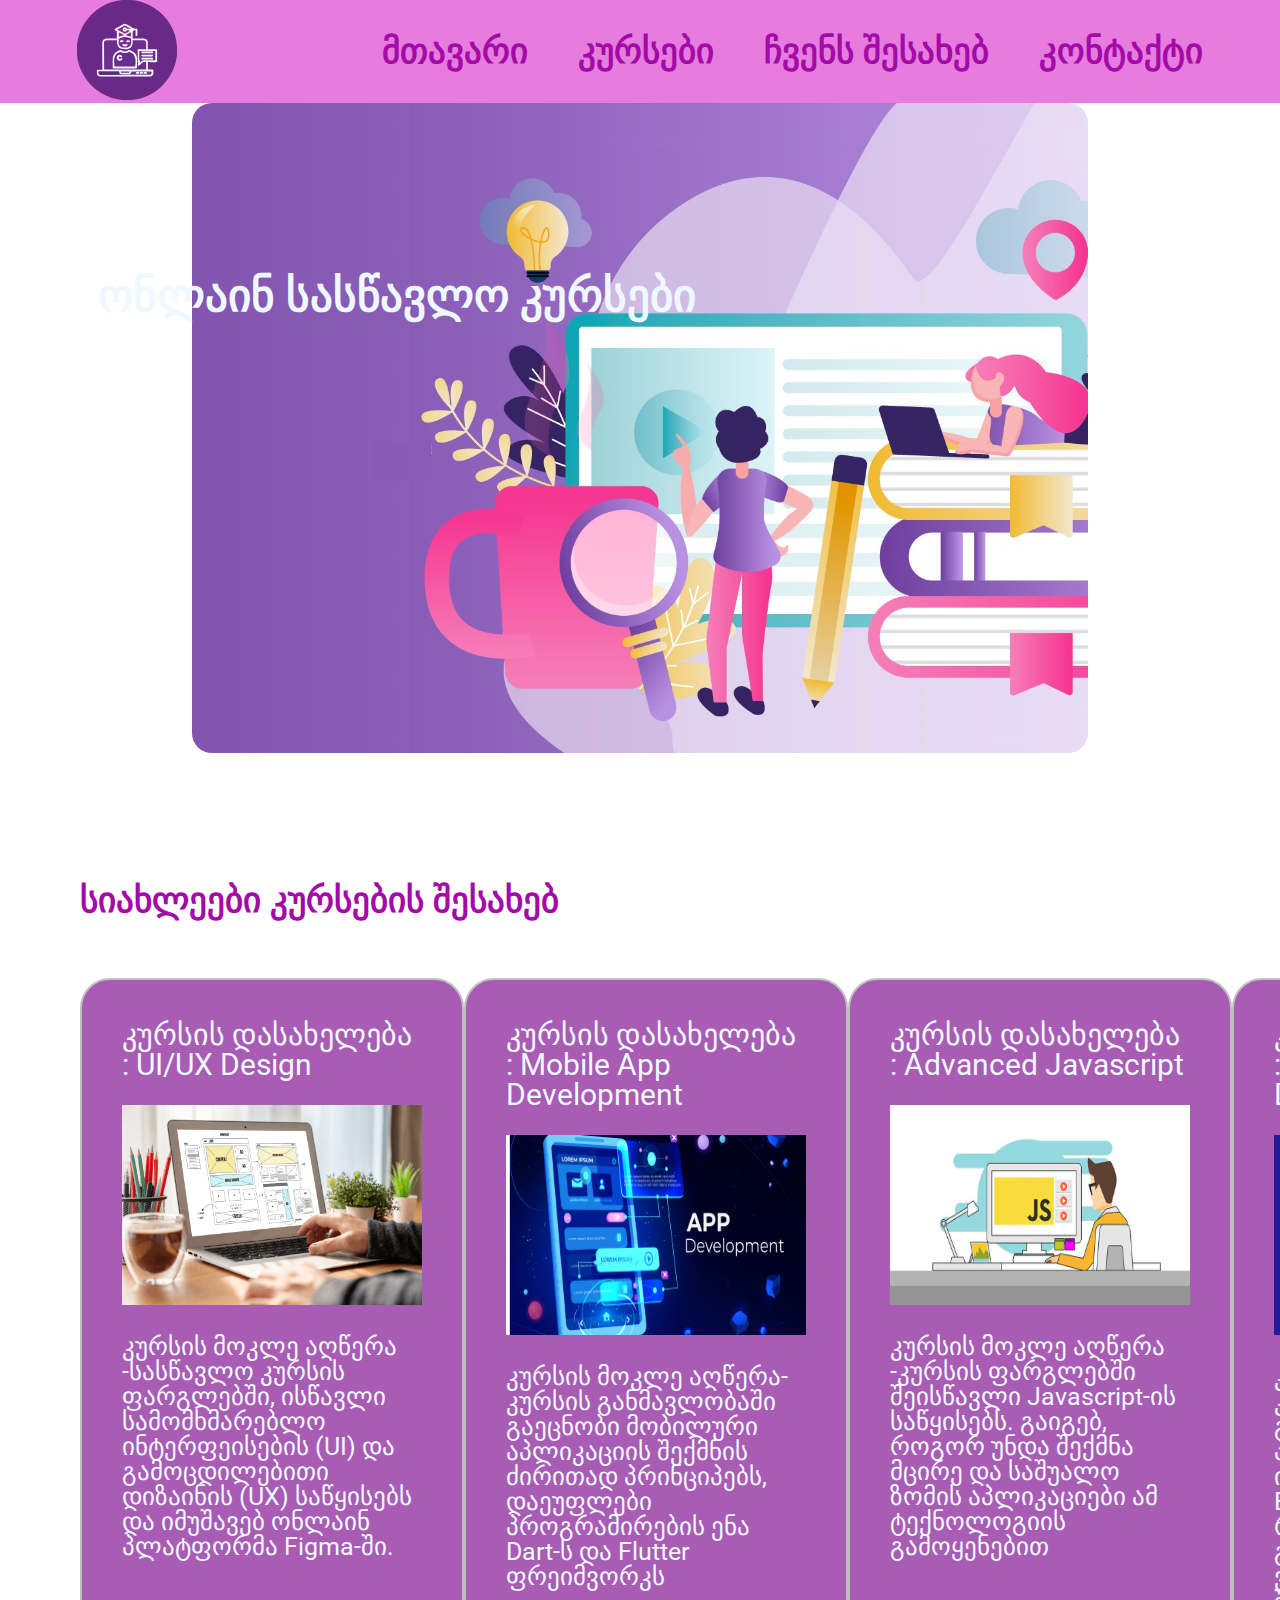
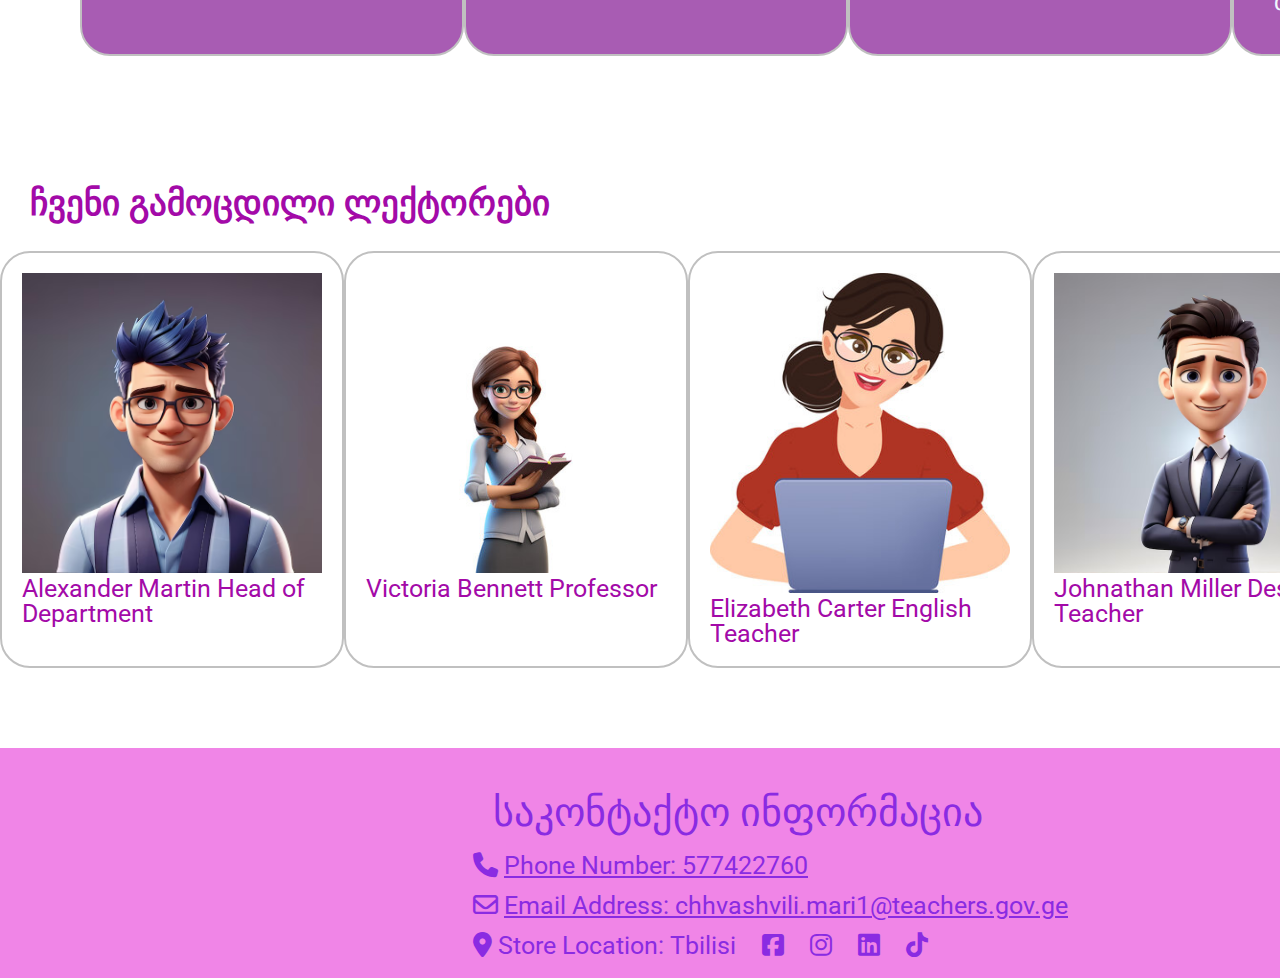
<file: index.html>
<!DOCTYPE html>
<html lang="en">
<head>
    <meta charset="UTF-8">
    <meta name="description" content="courses">
  <meta name="keywords" content="HTML, CSS, JavaScript">
  <meta name="author" content="mari chakhvashvili">
  <meta property="og:url"                content="https://mariko85.github.io/FinalProject/
  " />
<meta property="og:type"               content="study" />
<meta property="og:title"              content="When Great Minds Don’t Think Alike" />
<meta property="og:description"        content="this site is about courses" />
<meta property="og:image"              content="images/caver-photo.jpg" />
    <meta name="viewport" content="width=device-width, initial-scale=1.0">
    <link rel="stylesheet" href="styles/reset.css">
    <link rel="stylesheet" href="styles/font.css">
    <link rel="stylesheet" href="styles/style.css">
    <link rel="stylesheet" href="styles/responsive.css">
   <link rel="stylesheet" href="https://cdnjs.cloudflare.com/ajax/libs/font-awesome/6.7.2/css/all.min.css">
   <link rel="preconnect" href="https://fonts.googleapis.com">
   <link rel="preconnect" href="https://fonts.googleapis.com">
   <link rel="preconnect" href="https://fonts.gstatic.com" crossorigin>
   <link href="https://fonts.googleapis.com/css2?family=Roboto:ital,wght@0,100..900;1,100..900&display=swap" rel="stylesheet">
    <title>Document</title>
</head>
<body>
    <header>
        <a href="index.html">  <img class="header_logo" src="images/logo.svg" alt="logo" title=" logo"> </a> 
        <nav class="navigation   " id="navigation">
            <ul >       
                 <li class="nav_li" ><a href="index.html" target="_blank" class="titleSize headerA"> მთავარი</a> </li>
                <li class="nav_li"><a href="courses.html" target="_blank" class="titleSize headerA"> კურსები</a> </li>
                <li class="nav_li"><a href="about.html" target="_blank" class="titleSize headerA"> ჩვენს შესახებ</a> </li>
                <li class="nav_li"><a href="contact.html" target="_blank" class="titleSize headerA"> კონტაქტი</a> </li>
            </ul>
        </nav>
        <div class="burger" id="burger">
            <i class="fa-solid fa-bars"></i>
        </div>
    </header>

    <main>
        <section>
            <div  class="coverr-photo"> 
            <img  class="caver-photo" src="images/caver_photo.jpg" alt="caver-photo">
            <h2 class="titleSize  coverPhotoTexts" >   ონლაინ სასწავლო კურსები  </h2> 
            </div>
        </section>

        <section class="courseAbout">
            <h2 class="titleSize"> სიახლეები კურსების შესახებ </h2> 
            <div class="div_course_news textSize"> 
            <div  class="div_course"> 
                <h3 class="titleSizeMedium"> კურსის დასახელება : UI/UX Design</h3>
                <img class="div_course_image"src="images/UX Design.png" alt="" width="350px" height=" 200px">
                <p> კურსის მოკლე აღწერა -სასწავლო კურსის ფარგლებში, ისწავლი სამომხმარებლო ინტერფეისების (UI) და გამოცდილებითი დიზაინის (UX) საწყისებს და იმუშავებ ონლაინ პლატფორმა Figma-ში.
                </p>
                
            </div>
            <div  class="div_course" > 
                <h3 class="titleSizeMedium"> კურსის დასახელება : Mobile App Development</h3>
                <img class="div_course_image" src="images/Mobile App Development.png" alt="" width="350px" height=" 200px">
                <p> კურსის მოკლე აღწერა- კურსის განმავლობაში გაეცნობი მობილური აპლიკაციის შექმნის ძირითად პრინციპებს, დაეუფლები  პროგრამირების ენა Dart-ს და Flutter ფრეიმვორკს
                </p>

            </div>
            <div  class="div_course"> 
                <h3 class="titleSizeMedium"> კურსის დასახელება : Advanced Javascript</h3>
                <img class="div_course_image" src="images/Advanced Javascript.jpg" alt="" width="350px" height=" 200px">
                <p> კურსის მოკლე აღწერა -კურსის ფარგლებში შეისწავლი  Javascript-ის საწყისებს. გაიგებ, როგორ უნდა შექმნა მცირე და საშუალო ზომის აპლიკაციები ამ ტექნოლოგიის გამოყენებით
                </p>
            
            </div>
            <div  class="div_course"> 
                <h3 class="titleSizeMedium"> კურსის დასახელება : Front-End Web Development</h3>
                <img class="div_course_image" src="images/Frontend-Development-.webp" alt="" width="350px" height=" 200px">
                <p> კურსის მოკლე აღწერა: კურსის განმავლობაში გაეცნობი იმ პროგრამულ ინსტრუმენტებს (Front End: HTML, CSS), რომელთა გამოყენებითაც შეძლებ ვებგვერდის აწყობას და შეისწავლი ამ პროცესს. </p>
                

            </div>
        </div>

    

        </section>



        <section >
            <h2 class="titleSize " style="padding-left: 30px;" > ჩვენი გამოცდილი ლექტორები </h2>

            
            <div class="div_teacher_about"> 

            <div  class="div_teacher"> 
             <img src="images/teacher5.avif"  class="teacherPhoto" alt="" width="300px">
              <h2 class="textSize">  Alexander Martin
                        Head of Department
              </h2>
        </div>
            <div  class="div_teacher"> 
                <img src="images/teacher1.jpg" class="teacherPhoto" width="300px">
                <h2 class="textSize"> Victoria Bennett
                    Professor
                </h2>
            </div>

            <div  class="div_teacher"> 
                <img src="images/teacher2.jpg"  class="teacherPhoto" alt="" width="300px">
                <h2 class="textSize"> Elizabeth Carter
                    English Teacher
                    
                    
                </h2>
            </div>


          

            <div  class="div_teacher"> 
                <img src="images/teacher4.avif" class="teacherPhoto" alt="" width="300px">
                <h2 class="textSize">  Johnathan Miller
                    Design Teacher </h2>
                </p>
            </div>
            

        </section>

        
    </main>
    <footer>

        
        <div class="footer_div  textSize footersize" >
                <h2 class="footertextColor " style="font-size: 40px; padding: 20px;"  >საკონტაქტო ინფორმაცია </h2> 
                    <ul class="footertextColor" >
                        <li> <i class="fa-solid fa-phone"  class="footertextColor"></i>  <a class="footertextColor" class="textSize "  href="tel:+995577422760">Phone Number: 577422760 </a>    </li>

                        <li><i class="fa-regular fa-envelope" class="footertextColor"> </i> <a   class="footertextColor" class="textSize" href="mailto:someone@example.com"> Email Address: chhvashvili.mari1@teachers.gov.ge </a> </li>
                        <li><i class="fa-solid fa-location-dot" class="footertextColor"></i> Store Location: Tbilisi  
                             
            
            
                            <div class="line"> </div>
                            <i class="fa-brands fa-square-facebook"></i> 
                        <div class="line"> </div>
                        <i class="fa-brands fa-instagram"></i>
                        <div class="line"> </div>
                        <i class="fa-brands fa-linkedin"></i>
                        <div class="line"> </div>
                        <i class="fa-brands fa-tiktok"> </i>
                        <div class="line"> </div>
                    </li>
                    </ul>

                   
                </div>
                

       
    
        

    </footer>


 
    <script src="script.js"></script>

    
</body>
</html>
</file>
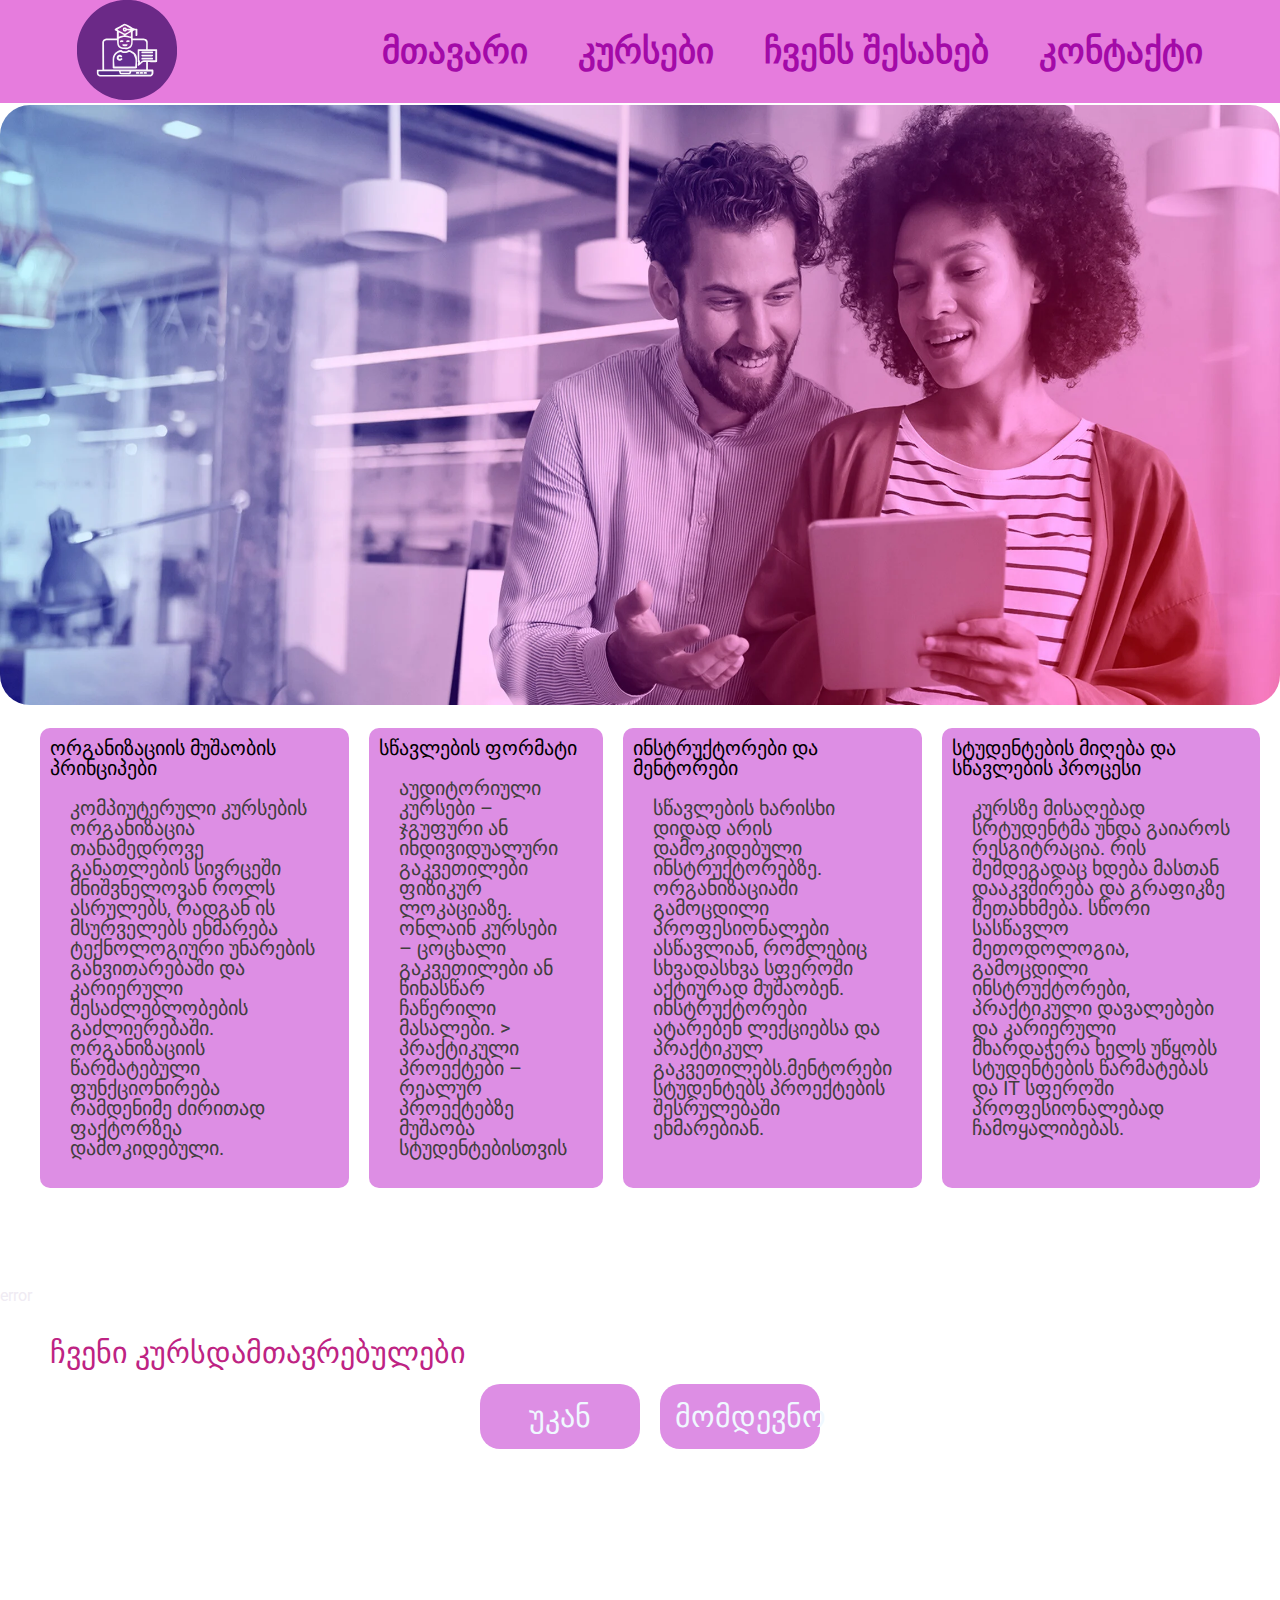
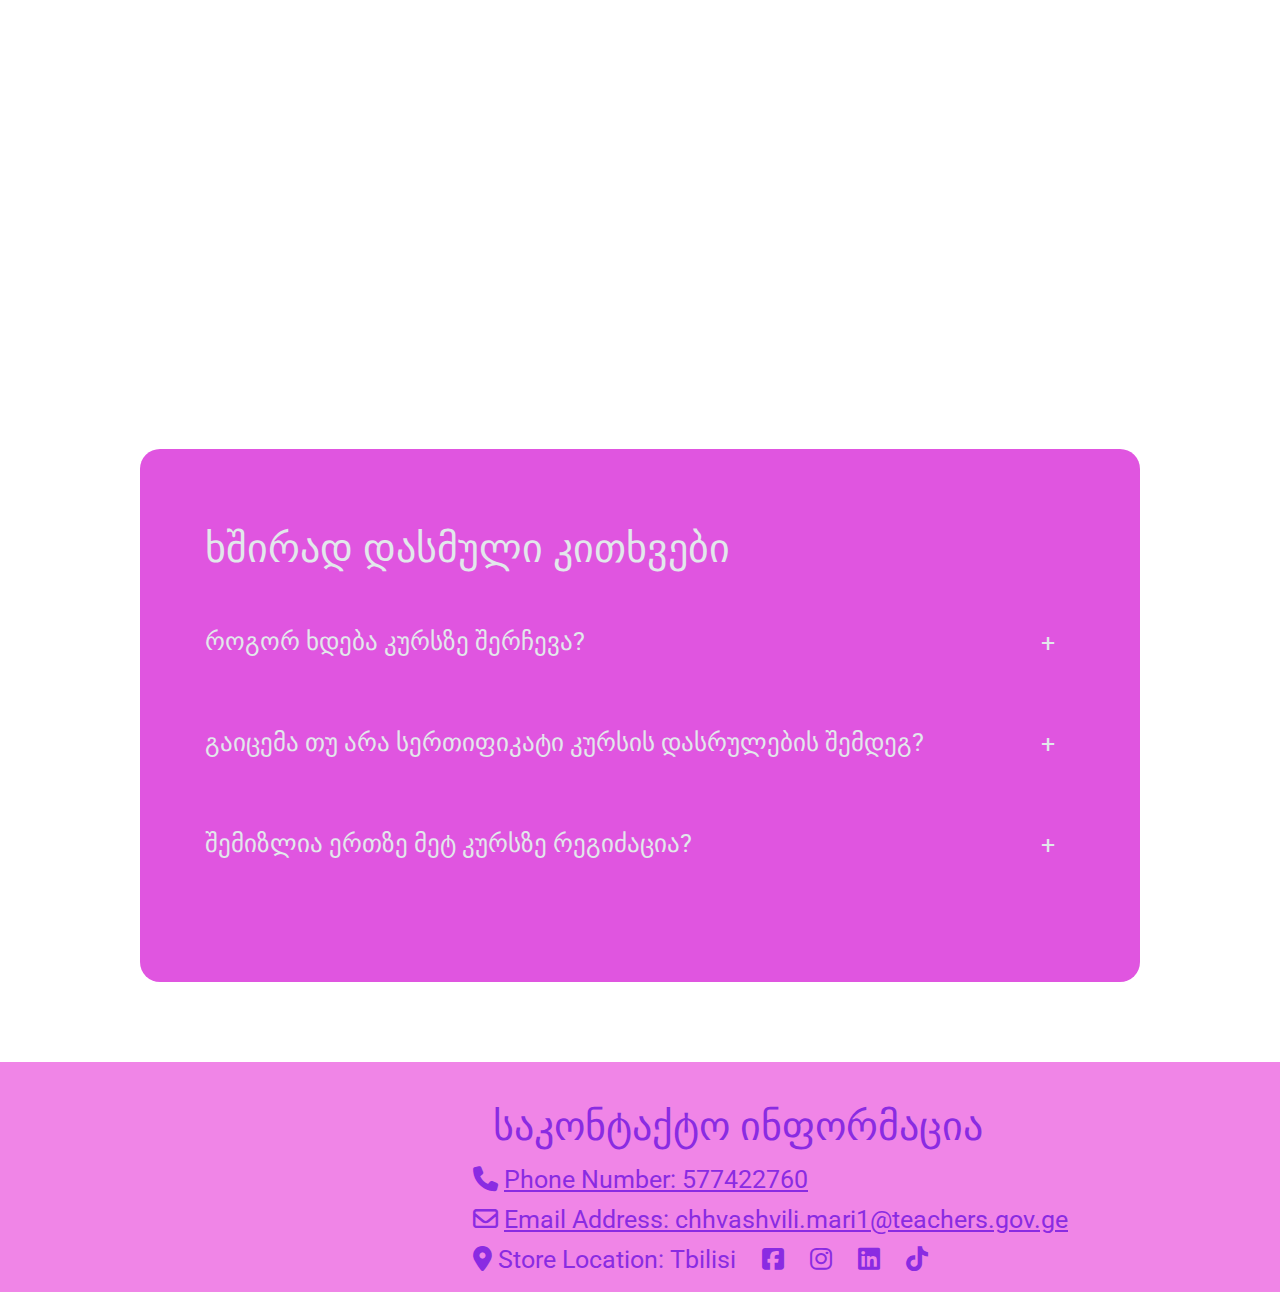
<file: about.html>
<!DOCTYPE html>
<html lang="en">

<head>
    <meta charset="UTF-8">
    <meta name="viewport" content="width=device-width, initial-scale=1.0">
    <link rel="stylesheet" href="styles/reset.css">
    <link rel="stylesheet" href="styles/font.css">
    <link rel="stylesheet" href="styles/style.css">
    <link rel="stylesheet" href="styles/responsive.css">
   <link rel="stylesheet" href="https://cdnjs.cloudflare.com/ajax/libs/font-awesome/6.7.2/css/all.min.css">
   <link rel="preconnect" href="https://fonts.googleapis.com">
   <link rel="preconnect" href="https://fonts.googleapis.com">
   <link rel="preconnect" href="https://fonts.gstatic.com" crossorigin>
   <link href="https://fonts.googleapis.com/css2?family=Roboto:ital,wght@0,100..900;1,100..900&display=swap" rel="stylesheet">
    <title>Document</title>
</head>
<body>
    <header>
        <a href="index.html">  <img class="header_logo" src="images/logo.svg" alt="logo" title=" logo"> </a> 
        
        <nav class="navigation   " id="navigation">
            <ul >       
                 <li class="nav_li" ><a href="index.html" target="_blank" class="titleSize headerA"> მთავარი</a> </li>
                <li class="nav_li"><a href="courses.html" target="_blank" class="titleSize headerA"> კურსები</a> </li>
                <li class="nav_li"><a href="about.html" target="_blank" class="titleSize headerA"> ჩვენს შესახებ</a> </li>
                <li class="nav_li"><a href="contact.html" target="_blank" class="titleSize headerA"> კონტაქტი</a> </li>
            </ul>
        </nav>


        <div class="burger" id="burger">
            <i class="fa-solid fa-bars"></i>
        </div>
        
        

    </header>
    <main>
        <section>
            <div>      
                <div class="div_about_cover">
                    <img src="images/image_ boutPage_cover2.webp" alt="image_aboutPage_cover" class="image_aboutPage_cover">

                </div>

                <div class="about_Page_textconteiner">
                    <div  class="about_Page_box"><b> ორგანიზაციის მუშაობის პრინციპები  </b> 
                        <p >კომპიუტერული კურსების ორგანიზაცია თანამედროვე განათლების სივრცეში მნიშვნელოვან როლს ასრულებს,
                    რადგან ის მსურველებს ეხმარება ტექნოლოგიური უნარების განვითარებაში და კარიერული შესაძლებლობების
                    გაძლიერებაში. ორგანიზაციის წარმატებული ფუნქციონირება რამდენიმე ძირითად ფაქტორზეა დამოკიდებული. </p> </div>
                    <div  class="about_Page_box"> <b> სწავლების ფორმატი   </b>
                        <p>აუდიტორიული კურსები – ჯგუფური ან ინდივიდუალური გაკვეთილები ფიზიკურ ლოკაციაზე.
                            ონლაინ კურსები – ცოცხალი გაკვეთილები ან წინასწარ ჩაწერილი მასალები.
                           > პრაქტიკული პროექტები – რეალურ პროექტებზე მუშაობა სტუდენტებისთვის </p></div>
                    <div  class="about_Page_box"> <b> ინსტრუქტორები და მენტორები   </b> 
                        <p>  სწავლების ხარისხი დიდად არის დამოკიდებული ინსტრუქტორებზე. ორგანიზაციაში გამოცდილი პროფესიონალები ასწავლიან, რომლებიც სხვადასხვა სფეროში აქტიურად მუშაობენ.
                          ინსტრუქტორები ატარებენ ლექციებსა და პრაქტიკულ გაკვეთილებს.მენტორები სტუდენტებს პროექტების შესრულებაში ეხმარებიან.
                             
                         <p></div>
                    <div  class="about_Page_box"><b> სტუდენტების მიღება და სწავლების პროცესი  </b>
                        <p>კურსზე მისაღებად სრტუდენტმა უნდა გაიაროს რესგიტრაცია. რის შემდეგადაც ხდება მასთან დააკვშირება და გრაფიკზე შეთანხმება.
                              სწორი სასწავლო მეთოდოლოგია, გამოცდილი ინსტრუქტორები, პრაქტიკული
                             დავალებები და კარიერული მხარდაჭერა ხელს უწყობს სტუდენტების წარმატებას და IT სფეროში პროფესიონალებად ჩამოყალიბებას. 
        
                        </p> </div>
                    
                </div>    
         
        </section>


        <section>
            <div class="student_peedback"> ჩვენი კურსდამთავრებულები </div>
            <div class="conteiner_user" id="conteiner">
                <ul id="ul_list">

                </ul>
            </div>
            <div class="conteinerLeftRight">
                <button id="loadprev" class="loadprev"> უკან </button>
                <button id="loadnext" class="loadnext">მომდევნო </button>

            </div>
          
           
            <div>

            
                <iframe class="videoclas" src="https://www.youtube.com/embed/a2L8ra2TOMg?si=_RdRlZ90Avbi3GgF" title="YouTube video player" frameborder="0" allow="accelerometer; autoplay; clipboard-write; encrypted-media; gyroscope; picture-in-picture; web-share" referrerpolicy="strict-origin-when-cross-origin" allowfullscreen></iframe>
            
            </div>
           
        </section>
        <section>
            <div class="Wraper-body">
                <div class="accordion">
                    <div class="accordion-conteiner">
                        <h2 class="fontColor font">ხშირად დასმული კითხვები </h2>
                        <h3 class="accordion-title fontColor fontSize">
                            როგორ ხდება კურსზე შერჩევა?
                        </h3>
                        <p class="accordion-description fontColor"> 
                            კურსზე რეგისტრაციისათვის შენ უნდა გაიარო სასურველ კურსზე რეგისტრაცია. რეგისტრაციის სემდეგ ჩვენი პედაგოგიები დაგიკავშირდებიან და შეგითანხმდებიან გრაფიკზე.
                        </p>
                        <div class="line"></div>
                    </div>

                    <div class="accordion-conteiner">
                        <h3 class="accordion-title fontColor fontSize">
                            გაიცემა თუ არა სერთიფიკატი კურსის დასრულების შემდეგ?
                        </h3>
                        <p class="accordion-description fontColor"> 
                        კურსის დასრულების შემდეგ, საფინალო დავალების წარდგენის შემდეგ, ხდება შეფასება , თუკი დააგროვებთ 70% ქულების საერთო რაოდენობის  მას შემდეგ გაიცემა სერთიფიკატი.
                        </p>
                        <div class="line"></div>
                    </div>

                    <div class="accordion-conteiner last">
                        <h3 class="accordion-title fontColor fontSize">
                        შემიზლია ერთზე მეტ კურსზე რეგიძაცია?
                        </h3>
                        <p class="accordion-description fontColor"> 
                          შენ შეგიძლია დარეგისტრირდე ერთზე მეტ კურსზე.  
                            
                        </p>
                        <div class="line"></div>
                    </div>

                </div>

            </div>
        </section>
    </main>
    

    <footer>

        
        <div class="footer_div  textSize footersize" >
                <h2 class="footertextColor " style="font-size: 40px; padding: 20px;"  >საკონტაქტო ინფორმაცია </h2> 
                    <ul class="footertextColor" >
                        <li> <i class="fa-solid fa-phone"  class="footertextColor"></i>  <a class="footertextColor" class="textSize "  href="tel:+995577422760">Phone Number: 577422760 </a>    </li>

                        <li><i class="fa-regular fa-envelope" class="footertextColor"> </i> <a   class="footertextColor" class="textSize" href="mailto:someone@example.com"> Email Address: chhvashvili.mari1@teachers.gov.ge </a> </li>
                        <li><i class="fa-solid fa-location-dot" class="footertextColor"></i> Store Location: Tbilisi  
                             
            
            
                            <div class="line"> </div>
                            <i class="fa-brands fa-square-facebook"></i> 
                        <div class="line"> </div>
                        <i class="fa-brands fa-instagram"></i>
                        <div class="line"> </div>
                        <i class="fa-brands fa-linkedin"></i>
                        <div class="line"> </div>
                        <i class="fa-brands fa-tiktok"> </i>
                        <div class="line"> </div>
                    </li>
                    </ul>

                   
                </div>
                

       
    
        

    </footer>

      



    <script src="script.js"> </script>

    
</body>
</html>
</file>
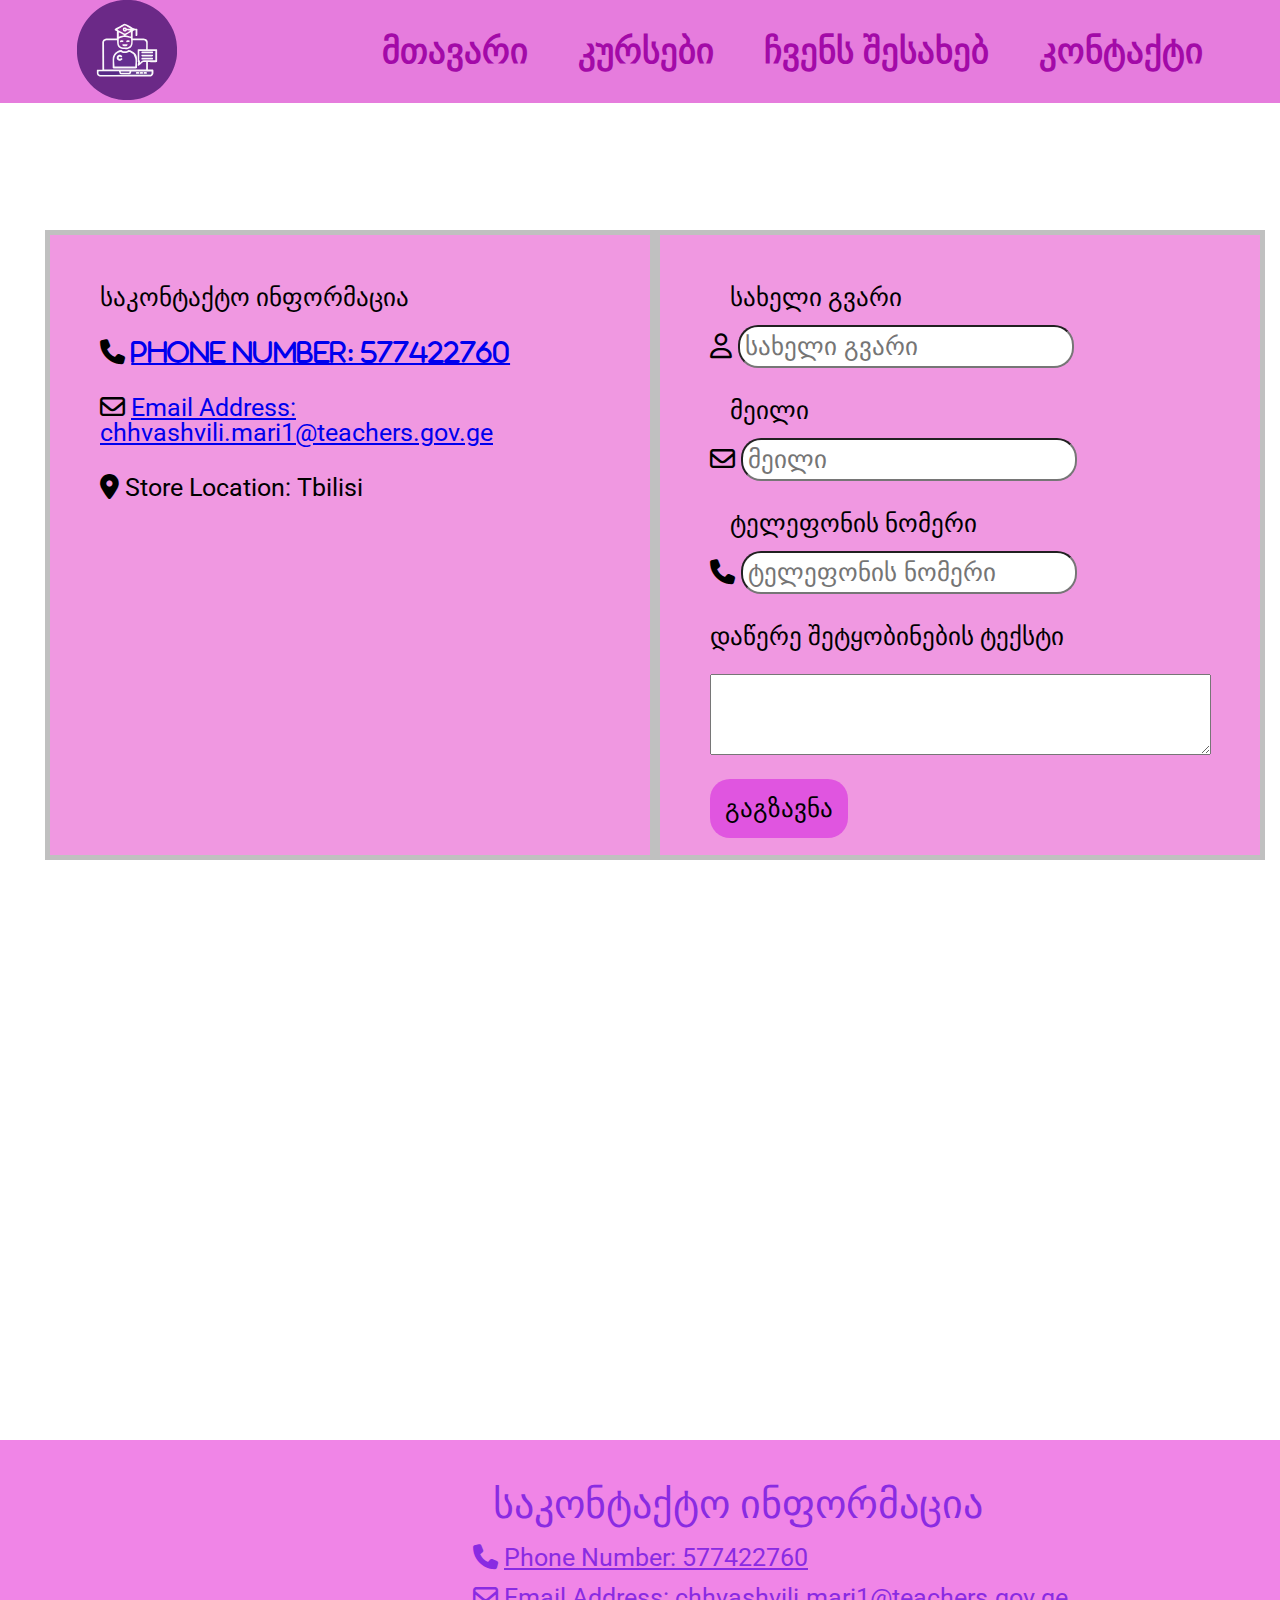
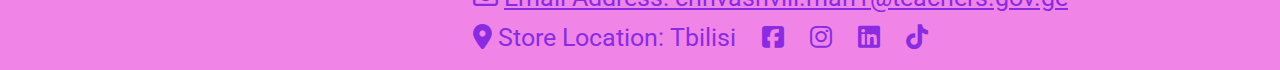
<file: contact.html>
<!DOCTYPE html>
<html lang="en">


<head>
    <meta charset="UTF-8">
    <meta name="viewport" content="width=device-width, initial-scale=1.0">
    <link rel="stylesheet" href="styles/reset.css">
    <link rel="stylesheet" href="styles/font.css">
    <link rel="stylesheet" href="styles/style.css">
    <link rel="stylesheet" href="styles/responsive.css">
   <link rel="stylesheet" href="https://cdnjs.cloudflare.com/ajax/libs/font-awesome/6.7.2/css/all.min.css">
   <link rel="preconnect" href="https://fonts.googleapis.com">
   <link rel="preconnect" href="https://fonts.googleapis.com">
   <link rel="preconnect" href="https://fonts.gstatic.com" crossorigin>
   <link href="https://fonts.googleapis.com/css2?family=Roboto:ital,wght@0,100..900;1,100..900&display=swap" rel="stylesheet">
    <title>Document</title>
</head>
<body>
    <header>
        <a href="index.html">  <img class="header_logo" src="images/logo.svg" alt="logo" title=" logo"> </a> 
        
        <nav class="navigation   " id="navigation">
            <ul >       
                 <li class="nav_li" ><a href="index.html" target="_blank" class="titleSize headerA"> მთავარი</a> </li>
                <li class="nav_li"><a href="courses.html" target="_blank" class="titleSize headerA"> კურსები</a> </li>
                <li class="nav_li"><a href="about.html" target="_blank" class="titleSize headerA"> ჩვენს შესახებ</a> </li>
                <li class="nav_li"><a href="contact.html" target="_blank" class="titleSize headerA"> კონტაქტი</a> </li>
            </ul>
        </nav>


        <div class="burger" id="burger">
            <i class="fa-solid fa-bars"></i>
        </div>
        
        

    </header>
    <main>
        <section class="section_contaqt">
            
            <div class="contact_info"  >
                საკონტაქტო ინფორმაცია
                <ul>
                    <li> <i class="fa-solid fa-phone">  <a href="tel:+995577422760">Phone Number: 577422760 </a>    </i></li>
                    <li><i class="fa-regular fa-envelope"></i> <a href="mailto:someone@example.com"> Email Address: chhvashvili.mari1@teachers.gov.ge </a>  </li>
                    <li><i class="fa-solid fa-location-dot"></i> Store Location: Tbilisi   </li>
                </ul>
            </div>
            <div class="contact_info">

                <form action="#">
                    <div >
                        <label for=" fname"  style="padding-left: 20px;" class="labelSize" > სახელი  გვარი </label>
                        <div style="padding-top:  15px; ">
                            <i class="fa-regular fa-user" ></i>
                        <input type="text" id="fname"   class="formsize textOutline"  name="fname" placeholder="სახელი გვარი">   

                        </div>
                        
                        

                    </div>

        

                    <div>

                        <label for=" Email" style="padding-left: 20px;" class="labelSize"> მეილი </label>
                        <div style="padding-top:  15px;">
                            <i class="fa-regular fa-envelope"></i>
                        <input type="text" id="Email"   class="formsize textOutline" name="Email" placeholder="მეილი"> 

                        </div>
                          
                    </div>
                    
                    

                    <div>
                        <label for=" Phone" style="padding-left: 20px;" class="labelSize">  ტელეფონის ნომერი</label>
                        <div style="padding-top:  15px;">
                            <i class="fa-solid fa-phone"></i>                   
                        <input type="text" id="phone"  class="formsize textOutline" name="phone" placeholder="ტელეფონის ნომერი">   

                        </div>
                        

                    </div>
                    <div>
                        <label for="Messige" class="messigeContact labelSize" >დაწერე შეტყობინების ტექსტი</label>
                        <div>
                            <textarea id="textArea" name="textArea" rows="5" cols="60"> </textarea>
                <button class="buttonMessige"> გაგზავნა </button>

                        </div>
                
            
                    </div>

                </form>

            </div>


             
        </section>
        <section>
            <div class="div_frame">
                <iframe  class="map" src="https://www.google.com/maps/embed?pb=!1m18!1m12!1m3!1d2978.513710382149!2d44.7725128!3d41.7094325!2m3!1f0!2f0!3f0!3m2!1i1024!2i768!4f13.1!3m3!1m2!1s0x40447332acdf7f45%3A0xcbdc36abfdadff08!2s11%20Ilia%20Chavchavadze%20Avenue%2C%20T&#39;bilisi!5e0!3m2!1sen!2sge!4v1740498322715!5m2!1sen!2sge" width="100%" height="450" style="border: 1px;;" allowfullscreen="" loading="lazy" referrerpolicy="no-referrer-when-downgrade" ></iframe>
             </div>

        </section>
    </main>
    <footer>

        
        <div class="footer_div  textSize footersize" >
                <h2 class="footertextColor " style="font-size: 40px; padding: 20px;"  >საკონტაქტო ინფორმაცია </h2> 
                    <ul class="footertextColor" >
                        <li> <i class="fa-solid fa-phone"  class="footertextColor"></i>  <a class="footertextColor" class="textSize "  href="tel:+995577422760">Phone Number: 577422760 </a>    </li>

                        <li><i class="fa-regular fa-envelope" class="footertextColor"> </i> <a   class="footertextColor" class="textSize" href="mailto:someone@example.com"> Email Address: chhvashvili.mari1@teachers.gov.ge </a> </li>
                        <li><i class="fa-solid fa-location-dot" class="footertextColor"></i> Store Location: Tbilisi  
                             
            
            
                            <div class="line"> </div>
                            <i class="fa-brands fa-square-facebook"></i> 
                        <div class="line"> </div>
                        <i class="fa-brands fa-instagram"></i>
                        <div class="line"> </div>
                        <i class="fa-brands fa-linkedin"></i>
                        <div class="line"> </div>
                        <i class="fa-brands fa-tiktok"> </i>
                        <div class="line"> </div>
                    </li>
                    </ul>

                   
                </div>
                

       
    
        

    </footer>





        <script src="script.js"></script>
    
</body>
</html>
</file>
<file: styles/font.css>
@font-face {
    font-family: 'ALK Life';
    src: url('../fonts/alk-life-webfont.eot'); /* IE9 Compat Modes */
    src: url('../fonts/alk-life-webfont.eot?#iefix') format('embedded-opentype'), /* IE6-IE8 */
         url('../fonts/alk-life-webfont.woff2') format('woff2'), /* Super Modern Browsers */
         url('../fonts/alk-life-webfont.woff') format('woff'), /* Pretty Modern Browsers */
         url('../fonts/alk-life-webfont.ttf') format('truetype'), /* Safari, Android, iOS */
         url('../fonts/alk-life-webfont.svg#alk_liferegular') format('svg'); /* Legacy iOS */
}
</file>
<file: styles/style.css>
.titleSize{
    font-size: 35px;
    font-weight: 600;
    color: rgb(163, 10, 168);
    padding-top: 50px;
   
}

.footertextColor li{
    margin-bottom: 15px;
}

.textSize{
    font-size: 25px;
}

.titleSizeMedium{
font-weight: 40px;
font-size: 30px;
}






body{
    font-family: "Roboto", serif;
    color: rgb(239, 235, 243);
}



/* header styles */

.header_logo{
    width:100px;
}

header{
    width:100%;
    display: flex;
    justify-content: space-around;
    align-items: center;
    position: fixed;
    top: 0;
    left: 0;
    background-color: rgb(230, 124, 221);
    color: aliceblue;
}


.navigation ul {
    display:  flex;
    }

.nav_li{
    margin-left: 50px;  
   }

.headerA{
    text-decoration: none;
    
}

.headerA:hover{
   font-size: 40px;
  
}

/* //index.html */

.caver-photo {
 
    width:70%;
    height: 650px;
    display: block;
    margin: 0 auto;
    margin-top: 103px;
    object-fit: cover;
    border-radius: 20px;
    position: relative;
    z-index: -1;
}



.coverPhotoTexts{
    color: aliceblue;
    position: absolute;
    font-size: 45px;
    top: 30%;
    left: 31%;
    transform: translate(-50%,-50%);
    z-index: -1;
}


/* courses divs index.html */
.div_course{
    max-width:  320px;
    color: aliceblue;
    padding: 20px;
    background-color:rgb(168, 92, 179);
    border : 2px solid silver;
    border-radius: 30px;
}

.div_course_news {
    margin-top: 60px;
    display: flex;
    justify-content: space-around;
    color: aliceblue;
}

.div_course_image{
    max-width: 300px;
    opacity: 1.0;
    padding-top: 25px;
    padding-bottom: 25px;
  }
  
  .div_course_image:hover {
    opacity: 0.5;
  }



/* div about teachers- index.html */

.div_teacher_about{
    margin-top: 30px;
    display: flex;
    justify-content: space-around;
    color: aliceblue;

} 
.div_teacher{
    width: 320px;
    color: rgb(163, 10, 168);
    padding: 20px;
    border : 2px solid silver;
    border-radius: 30px;
}

.div_course{
    padding: 40px;
}





 
/* burger meniu */

 .burger{
    color: rgb(8, 8, 8);
    font-size: 30px;
    position: relative;
    display: none;
  }

  

.fa-bars, .fa-times{
    position: absolute;
    right:10px;
    }
    
   
    

/* footer div */
footer{

    width: 100%;
    background-color: rgb(240, 133, 231)

}

  .footer_div{
    margin-top: 80px;
    padding: 25px;
    height: 180px;
    background-color: rgb(240, 133, 231);
    margin-left:35%
     
  }

  .line{
    
    display: inline;
    margin-left: 20px;
    background-color: rgb(19, 19, 19);
  }


.fa-solid .fa-regular .fa-solid
{
    color: black;
    background-color: black;
}






  /* contact */

  .section_contaqt{ 
    display: flex;
    justify-content: center;
    margin-left: 30px;
    margin-top: 30px;
}

.contact_info{
    margin-top: 200px;
    width: 500px;
    height: 520px;
    border: 5px solid silver; 
    background-color: rgb(240, 152, 225);
    color: black;
    font-size: 25px;
}


#textArea{
    margin-top: 25px;
}

.contact_info li {
    margin-top: 30px;
}


.formsize{
    font-size: 25px;
    margin-bottom: 30px;
    border-radius: 20px;
    padding: 5px;

}

.SendMessige{
    font-size: 40px;
    border-radius: 20px;

}

.buttonMessige{
    margin-top: 20px;
    font-size: 25px;
    border-radius: 20px;
    border: none;
    background-color: rgb(224, 85, 224);
    padding: 15px;
}

.labelSize{
    font-size: 25px;
    

}
.textOutline{
    outline: none;
}




/* about-page-kursdamtavrebulebi */
  .conteiner{
    margin-top: 300px;
    
  }

  .conteiner_user{
    margin-top: -80px;
  }

  .conteiner_user ul{
    display: flex;
    justify-content: center;

  }


  .conteiner_user li{
     margin-top: 150px;
     font-size: 25px;
    color: rgb(180, 31, 160);
    margin-left: 20px;
    padding: 30px;
  }

  .conteiner_user img{
    opacity: 1;
  width: 200px;
  border-radius: 20px;
  margin-left: 20px;
  } 


  .image_aboutPage_cover{
    width: 100%;
    height: 600px;
    margin-top: 105px;
    border-radius: 30px;
    object-fit: cover;
    opacity: 1;
    
  }
  .conteiner_user img:hover{
    opacity: 0.5;
  }

.loadnext, .loadprev{

 font-size: 30px; 
 width: 160px;
 background-color:rgb(221, 142, 228);
   margin-top: 80px;
   border-radius: 20px;
   margin-left: 20px;
   display: block;
   color: aliceblue;
   border: none;
   padding: 15px;
 
}

.messigeContact{
    margin-bottom: 30px;
}

.conteinerLeftRight{
    display: flex;
    justify-content: center;
   
}


 /* about  -ის კურსების ბლოკი */

.about_Page_textconteiner , .about_Page_box p{
    font-size: 20px;
    color: rgb(65, 62, 62);
    display: flex;
    justify-content: center;
    margin:20px;
  
}

.about_Page_box:hover{
    font-size: 25px;
}

.about_Page_box {
    background-color: rgb(221, 142, 228);
    margin-left: 20px;
    border: 1 solid rgb(37, 35, 35);
    border-radius: 10px;
    padding: 10px;
}

.about_Page_box b{
    color:black
}

.course_about{
    padding: 80px;
}

.courseAbout{
    padding: 80px;
}

.student_peedback{
    font-size: 30px;
    color: rgb(190, 35, 131);
    margin-left:50px;
    margin-top: 150px;
}





/* //about page -accordion  */
.accordion{
    
    max-width: 1400px;
    width: 100%;
    margin: 0 auto;
    margin-top: 50px;
}


.Wraper-body {
    background-color: rgb(224, 85, 224);
    max-width: 1000px;
    width: 100%;
    margin: 0 auto;
    border-radius: 20px;
}

.accordion-conteiner{
    max-width: 870px;
    width: 100%;
    margin: 0 auto;
}

.fontColor{
    color: rgb(226, 232, 235);
}

.fontSize {
    font-size: 25px;

}


.accordion-title{
    position: relative;
    padding: 30px 0;
    cursor: pointer;
}

.accordion-title::before{
    content: " +";
    position: absolute;
    top: 50%;
    transform: translateY(-50%);
    right:20px;
    font-size: 25px;
}
.accordion h2 {
    font-size: 40px;
    padding-top: 80px;
    padding-bottom: 30px;


}

.last{
    padding-bottom: 80px;
}

.accordion-description {
    width: 100%;
    font-size: 16px;
    padding: 0px;
    height: 0px;
    overflow: hidden;
}


.line{
    width: 100%;
    height: 0.5px;
    background-color: aliceblue;

}

.accordion-conteiner.active .accordion-description{
    height: 200px;
    padding: 10px;
    font-size: 25px;

}

.accordion-conteiner.active .accordion-title::before{
content:  "-";
font-size: 50px;
}



/* სლიდერ  course.html*/

.button_messige{
    font-size: 30px;
    border-radius: 20px;
    border: none;
background-color: rgb(224, 85, 224);
padding: 5px;

}



#slider{
    width: 55%;
    height: 55vh;
    position: relative;
    margin: 0 auto;
    top: 104px;
    border-radius: 20px;
    
}

.coursH{
    top: 100px;
}


.arrow{
    position: absolute;
    top: 70%;
    transform: translateY(-50%);
    width: 50px;
    height: 50px;
    background-color: rgb(224, 85, 224);
    color: rgb(242, 255, 240);
    border-radius: 20px;
    border: none;
    cursor: pointer;
    font-size: 25px;
    z-index: 2;
   
    
}

.arrow-left{
    left: 850px;
  

}

.arrow-right{
    right: 850px;
   

}

.arrow:hover{
    border: 2px solid beige;

}

.slider-title{
    position: absolute;
    top: 10%;
    left: 30%;
    font-size: 3rem;
    color: black;
    padding: 20px 70px;
    text-align: cent;
}




.dot{
    width: 20px;
    height: 20px;
    border-radius: 50%;
    background-color: black;
    margin: 5px;
    opacity: 40%
    
}

.dot.active{
    background-color: aliceblue;

}


.dots{
    display: flex;
    position: absolute;
    z-index: 100;
    left: 50%;
    transform: translateX(-50%);
    bottom: 5%;
    cursor: pointer;
}


/* // registration booton  */
.registration-course-button{
    border: none;
    background-color: rgb(245, 243, 244);
    margin-top: 25px;
    border-radius: 20px;
    font-size: 25px;
}

.registration-form{
   display: none;
   position: relative;    
    font-size: 25px;
    color: black;    
}

.closeButton{
    margin-left: 720px;

}

.activeRF {
    display: block;
    position: absolute; 
    transform: translate(-50%,-50%);
    top: 1500px;
    left: 50%;
    background-color: rgb(250, 250, 250);
    width: 750px;
    border-radius: 10px;
   
    
}

/* .activeClose{
    width: 200px;
    height: 200px;
    background-color: blue;
    top: 1200px;
    transform: translate(-50%,-50%);
    top: 1500px;
    left: 50%;
    position: absolute;

}  */

.courseAboutActivi{
    opacity: 0.2;
}

.inputSize{
    margin-top:40px;
    margin-left: 150px;
    font-size: 25px;
    color: black;
    
}

#sendButon{
  font-size: 30px;
   margin-top: 45px;
  margin-left: 140px;
  margin-bottom: 25px;
  background-color: rgb(224, 85, 224);
  padding: 15px;
  border:none;
  border-radius: 10px;

}


.contact_info{
    padding: 50px;
}

.footertextColor{
    color: blueviolet;
      
  
}

.errorText{
    color: red;
    font-size: 15px;

}

.errorTextRadio{
    margin-left: 450px;
}

.coverPhotoTexts{
    display: block;
}


/* videos class */

.videoclas{
    padding-top: 50px;
    display: block;
    
    margin: 0 auto;
    width: 800px;
    height: 500px;
 }


  /* map */
.map{
    width: 800px;
    display: block;
    margin: 0 auto;
    margin-top: 50px;

}
</file>
<file: styles/responsive.css>
@media (max-width:768px)  {
    .div_course_news{

        flex-wrap: wrap;
        justify-content: center;
        align-items: center;
        gap: 20px;
    }


    .div_course{
    width: 50%;
}

.Wraper-body{
    margin-bottom: 70px;
    padding: 10px;
}
#ul_list {
    flex-direction: column;
    align-items: center;
    
   

}
.div_course_image{
    width: 210px;

}

.coverPhotoTexts{
    top:200px;
    left: 250px;

}


.teacherPhoto{
    width: 300px;
    display: block;
    margin: 0 auto;
    padding-bottom: 30px;
}

.arrow-left{
    left:250px;
    margin-top: -60px;
    z-index: 1;
    cursor: pointer;
    
}
.arrow-right{
    margin-top: -60px;
    right: 250px;
    z-index: 1;
    cursor: pointer;
}

#slider{
    width: 80%;
    height: 30vh;
    position: relative;
    margin: 0 auto;
    margin-top: 105px;
    border-radius: 20px;
    z-index: -1;
}

.coverPhotoTexts{
    display: none;
}

.caver-photo{

    max-width: 100%;
    height: auto;
    object-fit: cover;
    

}

.caver_photo {
    max-width: 100%;
    height: auto;
    object-fit: cover;
}

.image_aboutPage_cover {
    max-width: 100%;
    height: auto;
    object-fit: cover;
}



.div_teacher_about{

    flex-wrap: wrap;
    justify-content: center;
    align-items: center;
    gap: 20px;
}

.div_teacher{
    width: 50%;
    }

.navigation{
    display: none;
}


.burger{
    display: block;
    margin-left: 450px;
}

.activeNavigation{
    display: block;
    flex-direction: column;
}

.navigation ul{
    flex-direction: column;
    position: absolute;
    left: 10px;
    top: 105px;
    width: 300px;
    height: 300px;
    background-color: aliceblue;
    opacity: 0.7;
    
}

.nav_li{
    margin-top: 15px;
}

.section_contaqt{
    display: flex;
    justify-content: center;
    flex-wrap: wrap;
}

.contact_info{
    width: 70%;
}


.about_Page_textconteiner{
    flex-wrap: wrap;
        justify-content: center;
        align-items: center;
        gap: 20px;



}
.div_about_cover{
    width: 740px;
}



.ul_list {
    flex-wrap: wrap;
        justify-content: center;
        align-items: center;
        gap: 20px;}

.ul_list  div{
           width: 30%;
        
        
        }


        .videoclas{
           padding: 30px;
           margin: 0 auto;
           width: 690px;
        }

  .footer_div {
    margin: 0 auto;
 
  }




 .div_frame{
    margin: 0 auto;
width:600px;
padding-bottom:  20px;
}


.map{
    width: 600px;
    

}
.course_about{
    margin-top: 160px;
}

.courseAbout{
    margin-top: 30px;

}
}






@media (max-width:480px)  {
    .div_course_news{

        flex-wrap: wrap;
        justify-content: center;
        align-items: center;
        gap: 20px;
    }

    .teacherPhoto{
        width: 230px;
        padding-bottom: 30px;
    }

    .div_course{
    width: 80%;
}

.div_teacher_about{

    flex-wrap: wrap;
    justify-content: center;
    align-items: center;
    gap: 20px;
}
.div_teacher{
width: 50%;
}

.navigation{
    display: none;
}




.burger{
    display: block;
    margin-left: 150px;
}

.activeNavigation{
    display: block;
    flex-direction: column;
}

.navigation ul{
    flex-direction: column;
    position: absolute;
    left: 5px;
    top: 30px;
    width: 100px;
    height: 100px;
    
}




.caver_photo {
    max-width: 100%;
    height: auto;
    object-fit: cover;
}

.image_aboutPage_cover {
    max-width: 100%;
    height: auto;
    object-fit: cover;
}



.footer_div {
    margin: 0 auto;
    font-size: 10px;
    width: 300px;
    margin-top: 20px;
 
  }

 


 .div_frame{
    margin: 0 auto;
width:400px;
padding-bottom:  20px;
}
.SendMessige{
    width: 200px;
}

.videoclas{
    padding: 10px;
    margin: 0 auto;
    width: 400px;
 }


 .image_aboutPage_cover {
    max-width: 60%;
    height: auto;
    object-fit: cover;
}


.map{
    width: 400px;
    

}


.arrow-left{
    left:150px;
    margin-top: -60px;
    z-index: -1;
    cursor: pointer;
    
}
.arrow-right{
    margin-top: -60px;
    right: 150px;
    z-index: -1;
}


#slider{
    width: 90%;
    height: 30vh;
    position: relative;
    margin: 0 auto;
    margin-top: 105px;
    border-radius: 20px;
    z-index: -1;
}

.closeButton{
    margin-left: 550px;
}

.footersize{
    font-size: 15px !important;
    padding-top: -50px;
}
}
</file>
